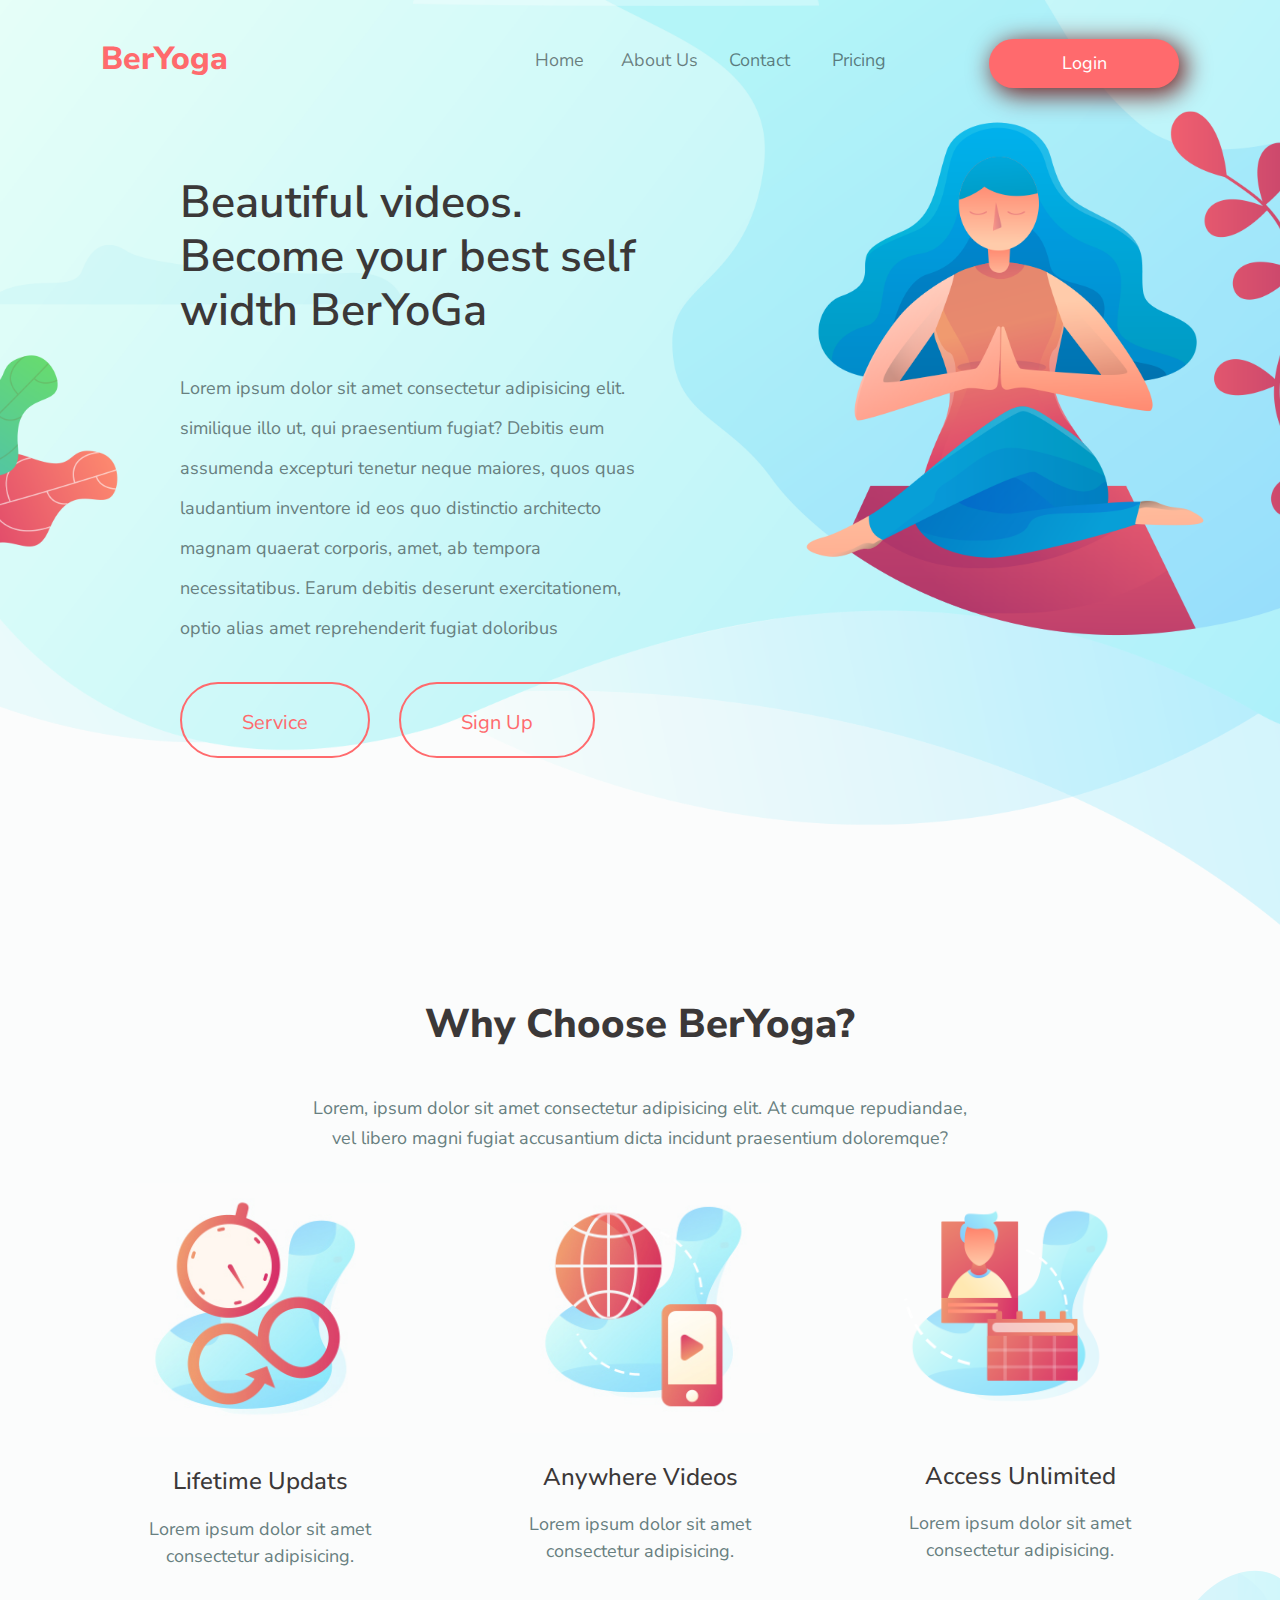
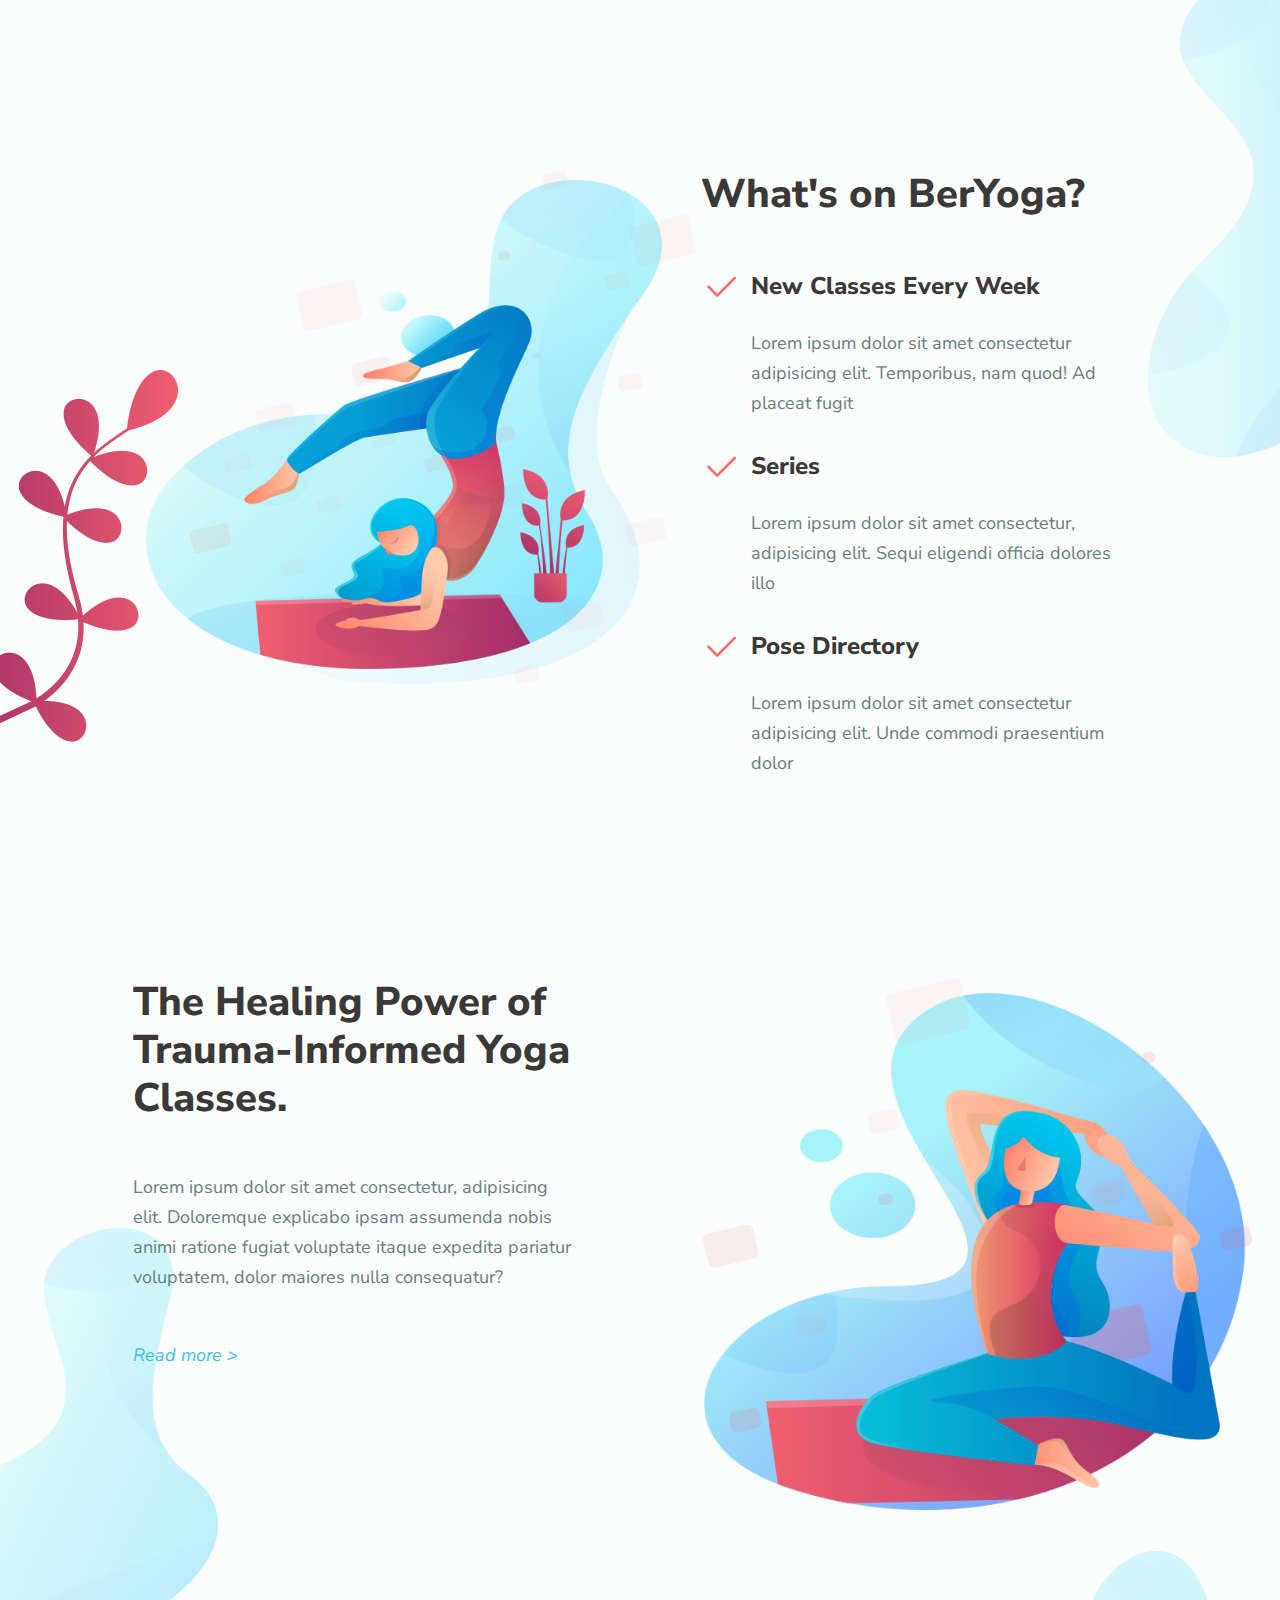
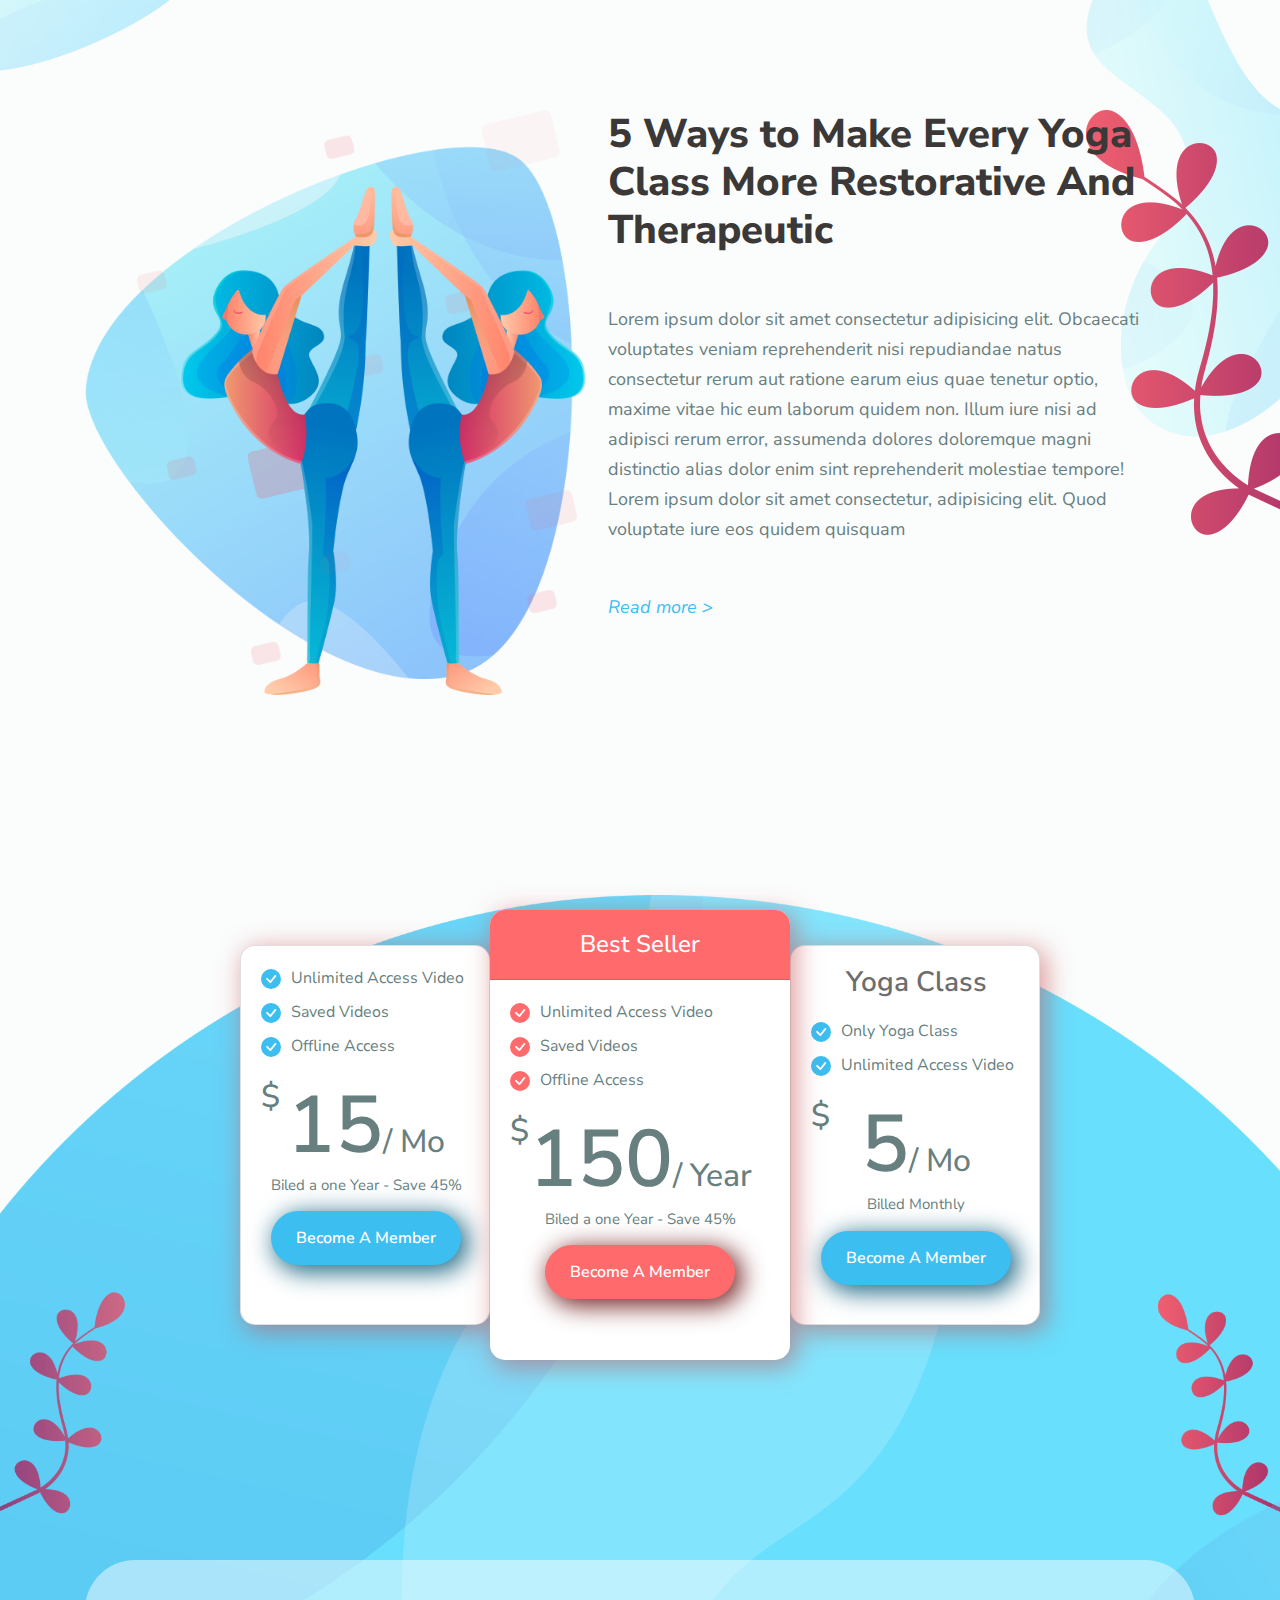
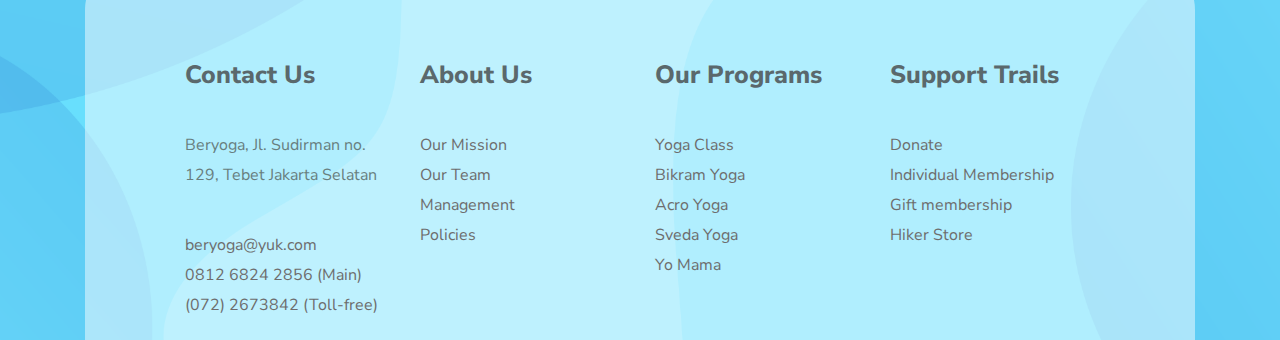
<file: index.html>
<!DOCTYPE html>
<html lang="en">
<head>
    <meta charset="UTF-8">
    <meta name="viewport" content="width=device-width, initial-scale=1.0">
    <title>Шаблон</title>
    <link rel="preconnect" href="https://fonts.gstatic.com">
<link href="https://fonts.googleapis.com/css2?family=Nunito+Sans:wght@200;400;600;800&display=swap" rel="stylesheet">
    <link rel="stylesheet" href="css/font-awesome.min.css">
    <link rel="stylesheet" href="css/bootstrap.min.css">
    <link rel="stylesheet" href="css/style2.css">
    <link rel="stylesheet" href="css/media2.css">
</head>
<body>
    <header>
        <div class="container">
            <nav class="navbar navbar-expand-lg navbar-light bg-light ">
                <a  href="#" class="navbar-brand">BerYoga</a>
                <button class="navbar-toggler" type="button" data-toggle="collapse" data-target="#navbarNav" aria-controls="navbarNav" aria-expanded="false" aria-label="Toggle navigation">
                  <span class="navbar-toggler-icon"></span>
                </button>
                <div class="collapse navbar-collapse " id="navbarNav">
                  <ul class="navbar-nav mr-0 ml-auto mb-lg-0 text-center ">
                    <li class="nav-item ">
                      <a class="nav-link" href="#">Home </a>
                    </li>
                    <li class="nav-item">
                      <a class="nav-link " href="#">About Us</a>
                    </li>
                    <li class="nav-item">
                      <a class="nav-link" href="#">Contact</a>
                    </li>
                    <li class="nav-item">
                      <a class="nav-link ">Pricing</a>
                    </li>
                    <li class="nav-item item-btn">
                        <a class="nav-link btn ">Login</a>
                      </li>
                  </ul>
                </div>
            
              </nav>
              <div class="row">
                  <div class="col-xl-1"></div>
                  <div class="col-xl-6">
                      <h1><span>Beautiful videos.</span>Become your best self width BerYoGa </h1>
                      <div class="text"><p >Lorem ipsum dolor sit amet consectetur adipisicing elit. similique 
                          illo ut, qui praesentium fugiat? Debitis eum assumenda excepturi tenetur neque maiores, quos quas laudantium inventore id eos quo distinctio architecto magnam quaerat corporis, amet, ab tempora necessitatibus. Earum debitis deserunt exercitationem, optio alias amet reprehenderit fugiat doloribus </p>
                        </div>
                        <div class="service">
                            <a href="">Service</a>
                            <a href="">Sign Up</a>
                        </div>
                  </div>
              </div>
        </div>
    </header>
    <section class="choose">
        <div class="container">
            <div class="box  ">
            <h2 class="text-center">Why Choose BerYoga?</h2>
            <p class="text-center">Lorem, ipsum dolor sit amet consectetur adipisicing elit. At cumque repudiandae, vel libero magni fugiat accusantium dicta incidunt praesentium doloremque?</p>
        </div>
        <div class="row">
            <div class="col-xl-4">
                <div class="block">
                    <img src="images/maket-dlya-sajta-jogi_03.jpg" alt="">
                    <h4 >Lifetime Updats</h4>
                    <p >Lorem ipsum dolor sit amet consectetur adipisicing.</p>
                </div>
            </div>
            <div class="col-xl-4">
                <div class="block">
                    <img src="images/maket-dlya-sajta-jogi_05.jpg" alt="">
                    <h4 >Anywhere Videos</h4>
                    <p >Lorem ipsum dolor sit amet consectetur adipisicing.</p>
                </div>
            </div>
            <div class="col-xl-4">
                <div class="block">
                    <img src="images/maket-dlya-sajta-jogi_07.png" alt="">
                    <h4>Access Unlimited</h4>
                    <p >Lorem ipsum dolor sit amet consectetur adipisicing.</p>
                </div>
            </div>
        </div>
        </div>
    </section>
    <section class="on">
        <div class="first"><img src="images/Vector Smart Object1.png" alt=""></div>
        <div class="second"><img src="images/3.png" alt=""></div>
        <div class="container">
            <div class="row justify-content-center">
               
                <div class="col-xl-5">
                <div class="yoga text-center"><img src="images/2.png" alt=""></div>
                
            </div>
            <div class="col-xl-1"></div>
            <div class="col-xl-5">
                <h2>What's on BerYoga?</h2>
                <div class="list">
                    <h4><svg xmlns="http://www.w3.org/2000/svg" width="40" height="40" fill="currentColor" class="bi bi-check2" viewBox="0 0 16 16">
                        <path d="M13.854 3.646a.5.5 0 0 1 0 .708l-7 7a.5.5 0 0 1-.708 0l-3.5-3.5a.5.5 0 1 1 .708-.708L6.5 10.293l6.646-6.647a.5.5 0 0 1 .708 0z"/>
                      </svg>New Classes Every Week</h4>
                    <p>Lorem ipsum dolor sit amet consectetur adipisicing elit. Temporibus, nam quod! Ad placeat fugit </p>
                    <h4><svg xmlns="http://www.w3.org/2000/svg" width="40" height="40" fill="currentColor" class="bi bi-check2" viewBox="0 0 16 16">
                        <path d="M13.854 3.646a.5.5 0 0 1 0 .708l-7 7a.5.5 0 0 1-.708 0l-3.5-3.5a.5.5 0 1 1 .708-.708L6.5 10.293l6.646-6.647a.5.5 0 0 1 .708 0z"/>
                      </svg>Series</h4>
                    <p>Lorem ipsum dolor sit amet consectetur, adipisicing elit. Sequi eligendi officia dolores illo </p>
                    <h4><svg xmlns="http://www.w3.org/2000/svg" width="40" height="40" fill="currentColor" class="bi bi-check2" viewBox="0 0 16 16">
                        <path d="M13.854 3.646a.5.5 0 0 1 0 .708l-7 7a.5.5 0 0 1-.708 0l-3.5-3.5a.5.5 0 1 1 .708-.708L6.5 10.293l6.646-6.647a.5.5 0 0 1 .708 0z"/>
                      </svg>Pose Directory</h4>
                    <p>Lorem ipsum dolor sit amet consectetur adipisicing elit. Unde commodi praesentium dolor </p>
                </div>
            </div>
            </div>
        </div>
        
    
    </section>
    <section class="power">
        <div class="third"><img src="images/the healing img.png" alt=""></div>
        
        <div class="container">
        <div class="row justify-content-center">
        <div class="col-xl-5">
       <div class="healing-power">
           <h2>The Healing Power of Trauma-Informed Yoga Classes.</h2>
           <p>Lorem ipsum dolor sit amet consectetur, adipisicing elit. Doloremque explicabo ipsam assumenda nobis animi ratione fugiat voluptate itaque expedita pariatur voluptatem, dolor maiores nulla consequatur?</p>
           <a href="" class="read-more">Read more</a>
       </div>
        </div>
        <div class="col-xl-1">

        </div>
        <div class="col-xl-5">
            <div class="power-item">
            <img src="images/10.png" alt="">
        </div>
        </div>

        </div>
    </div>
    </section>
    <section class="ways">
        <div class="fourth"><img src="images/the healing.png" alt=""></div>
        <div class="fifth"><img src="images/11.png" alt=""></div>
        <div class="container">
        <div class="row">
            <div class="col-xl-5">
                <div class="ways-img">
                    <img src="images/5ways.png" alt="">
                </div>
            </div>
            
            <div class="col-xl-6 ml-5">
                <div class="text-item text-left">
                <h2 class="clone">5 Ways to Make Every Yoga Class More Restorative And Therapeutic</h2>
                <p>Lorem ipsum dolor sit amet consectetur adipisicing elit. Obcaecati voluptates veniam reprehenderit nisi repudiandae natus consectetur rerum aut ratione earum eius quae tenetur optio, maxime vitae hic eum laborum quidem non. Illum iure nisi ad adipisci rerum error, assumenda dolores doloremque magni distinctio alias dolor enim sint reprehenderit molestiae tempore! Lorem ipsum dolor sit amet consectetur, adipisicing elit. Quod voluptate iure eos quidem quisquam</p>
                <a href="" class="read-more ">Read more</a>
            </div>
            </div>
        </div>
    </div>
    </section>

 
    <footer>
            <div class="container justify-content-center d-flex">
                
                <div class="card">
                    <div class="card-body">
                        <ul>
                            <li><svg xmlns="http://www.w3.org/2000/svg" width="20" height="20" fill="currentColor" class="bi bi-check-circle-fill" viewBox="0 0 16 16">
                              <path d="M16 8A8 8 0 1 1 0 8a8 8 0 0 1 16 0zm-3.97-3.03a.75.75 0 0 0-1.08.022L7.477 9.417 5.384 7.323a.75.75 0 0 0-1.06 1.06L6.97 11.03a.75.75 0 0 0 1.079-.02l3.992-4.99a.75.75 0 0 0-.01-1.05z"/>
                            </svg>Unlimited Access Video</li>
                            <li><svg xmlns="http://www.w3.org/2000/svg" width="20" height="20" fill="currentColor" class="bi bi-check-circle-fill" viewBox="0 0 16 16">
                              <path d="M16 8A8 8 0 1 1 0 8a8 8 0 0 1 16 0zm-3.97-3.03a.75.75 0 0 0-1.08.022L7.477 9.417 5.384 7.323a.75.75 0 0 0-1.06 1.06L6.97 11.03a.75.75 0 0 0 1.079-.02l3.992-4.99a.75.75 0 0 0-.01-1.05z"/>
                            </svg>Saved Videos</li>
                            <li><svg xmlns="http://www.w3.org/2000/svg" width="20" height="20" fill="currentColor" class="bi bi-check-circle-fill" viewBox="0 0 16 16">
                              <path d="M16 8A8 8 0 1 1 0 8a8 8 0 0 1 16 0zm-3.97-3.03a.75.75 0 0 0-1.08.022L7.477 9.417 5.384 7.323a.75.75 0 0 0-1.06 1.06L6.97 11.03a.75.75 0 0 0 1.079-.02l3.992-4.99a.75.75 0 0 0-.01-1.05z"/>
                            </svg>Offline Access</li>
                        </ul>
                        <h2><span>15</span>/ Mo</h2>
                        <p>Biled a one Year - Save 45%</p>
                        <div class="button"><a href="">Become A Member</a></div>
                    </div>
                </div>
                  
                <div class="card1">
                  <div class="card-header">
                      <h4>Best Seller</h4>
                  </div>
                  <div class="card-body">
                      <ul>
                          <li><svg xmlns="http://www.w3.org/2000/svg" width="20" height="20" fill="currentColor" class="bi bi-check-circle-fill" viewBox="0 0 16 16">
                            <path d="M16 8A8 8 0 1 1 0 8a8 8 0 0 1 16 0zm-3.97-3.03a.75.75 0 0 0-1.08.022L7.477 9.417 5.384 7.323a.75.75 0 0 0-1.06 1.06L6.97 11.03a.75.75 0 0 0 1.079-.02l3.992-4.99a.75.75 0 0 0-.01-1.05z"/>
                          </svg>Unlimited Access Video</li>
                          <li><svg xmlns="http://www.w3.org/2000/svg" width="20" height="20" fill="currentColor" class="bi bi-check-circle-fill" viewBox="0 0 16 16">
                            <path d="M16 8A8 8 0 1 1 0 8a8 8 0 0 1 16 0zm-3.97-3.03a.75.75 0 0 0-1.08.022L7.477 9.417 5.384 7.323a.75.75 0 0 0-1.06 1.06L6.97 11.03a.75.75 0 0 0 1.079-.02l3.992-4.99a.75.75 0 0 0-.01-1.05z"/>
                          </svg>Saved Videos</li>
                          <li><svg xmlns="http://www.w3.org/2000/svg" width="20" height="20" fill="currentColor" class="bi bi-check-circle-fill" viewBox="0 0 16 16">
                            <path d="M16 8A8 8 0 1 1 0 8a8 8 0 0 1 16 0zm-3.97-3.03a.75.75 0 0 0-1.08.022L7.477 9.417 5.384 7.323a.75.75 0 0 0-1.06 1.06L6.97 11.03a.75.75 0 0 0 1.079-.02l3.992-4.99a.75.75 0 0 0-.01-1.05z"/>
                          </svg>Offline Access</li>
                      </ul>
                      <h2><span>150</span>/ Year</h2>
                      <p>Biled a one Year - Save 45%</p>
                      <div class="button"><a href="">Become A Member</a></div>
                  </div>
                </div>
                <div class="card">
                    <div class="card-body">
                   <h3 class="">Yoga Class</h3>
                   <ul>
                       <li><svg xmlns="http://www.w3.org/2000/svg" width="20" height="20" fill="currentColor" class="bi bi-check-circle-fill" viewBox="0 0 16 16">
                        <path d="M16 8A8 8 0 1 1 0 8a8 8 0 0 1 16 0zm-3.97-3.03a.75.75 0 0 0-1.08.022L7.477 9.417 5.384 7.323a.75.75 0 0 0-1.06 1.06L6.97 11.03a.75.75 0 0 0 1.079-.02l3.992-4.99a.75.75 0 0 0-.01-1.05z"/>
                      </svg>Only Yoga Class</li>
                       <li><svg xmlns="http://www.w3.org/2000/svg" width="20" height="20" fill="currentColor" class="bi bi-check-circle-fill" viewBox="0 0 16 16">
                        <path d="M16 8A8 8 0 1 1 0 8a8 8 0 0 1 16 0zm-3.97-3.03a.75.75 0 0 0-1.08.022L7.477 9.417 5.384 7.323a.75.75 0 0 0-1.06 1.06L6.97 11.03a.75.75 0 0 0 1.079-.02l3.992-4.99a.75.75 0 0 0-.01-1.05z"/>
                      </svg>Unlimited Access Video</li>
                      <h2><span>5</span>/ Mo</h2>
                      <p>Billed Monthly</p>
                      <div class="button"><a href="">Become A Member</a></div>
                   </ul>
                </div>
                </div>
            </div>
            <div class="container">
            <div class="ft">
                <div class="row">
                  <div class="col-xl-3 col-lg-3">
                      <h3>Contact Us</h3>
                      <p>Beryoga, Jl. Sudirman no. 129, Tebet Jakarta Selatan</p>
                      <ul>
                          <li><a href="">beryoga@yuk.com</a></li>
                          <li><a href="">0812 6824 2856 (Main)</a></li>
                          <li><a href="">(072) 2673842 (Toll-free)</a></li>
                      </ul>
                  </div>
                  <div class="col-xl-3 col-lg-3">
                     <h3>About Us</h3>
                     <ul>
                         <li><a href="">Our Mission</a></li>
                         <li><a href="">Our Team</a></li>
                         <li><a href="">Management</a></li>
                         <li><a href="">Policies</a></li>
                     </ul>
                  </div>
                  <div class="col-xl-3 col-lg-3">
                       <h3>Our Programs</h3>
                       <ul>
                           <li><a href="">Yoga Class</a></li>
                           <li><a href="">Bikram Yoga</a></li>
                           <li><a href="">Acro Yoga</a></li>
                           <li><a href="">Sveda Yoga</a></li>
                           <li><a href="">Yo Mama</a></li>
                       </ul>
                  </div>
                  <div class="col-xl-3 col-lg-3">
                       <h3>Support Trails</h3>
                       <ul>
                           <li><a href="">Donate</a></li>
                           <li><a href="">Individual Membership</a></li>
                           <li><a href="">Gift membership</a></li>
                           <li><a href="">Hiker Store</a></li>
                       </ul>
                  </div>
                </div>
            </div>
        </div>
    </footer>
    
    
    
    
    
    
    
    
    
    <script src="js/jquery-3.5.1.min.js"></script>
    <script src="js/popper.min.js"></script>
    <script src="js/bootstrap.min.js"></script>
</body>
</html>
</file>
<file: css/style2.css>
h1,h2,h3,h4,h5,h6,ul,ol,p{
    margin: 0;
    padding: 0;
}

ul{
    list-style: none;
}

a,
a:hover{
    text-decoration: none;
}

body{
   
   background: #fbfcfc;
   font-family: 'Nunito Sans'
}
header{
    background: url('../images/Warstwa 1.png')no-repeat center center/ cover;
    width: 100%;
    height: 1000px;
}
.navbar{
    background: none !important;
    align-items: flex-end;
    padding-top: 30px;
}
.navbar-brand{
    font-weight: 800;
    color: #ff6a6d !important;
    font-size: 32px;
    font-family: 'Nunito Sans';
}
.nav-link{
    font-size: 18px;
    font-family: 'Nunito Sans';
    width: 100px;

}
 .nav-link:hover {
    font-weight: 600;
    color: #ff6a6d !important;

}
.btn{
    background: #ff6a6d;
    padding: 10px 30px;
    margin-left: 80px;
    font-size: 18px;
    width: 190px;
    border-radius: 50px;
    color: #fff !important;
    box-shadow:5px 5px 24px 2px #752425;

    
}
.btn:hover{
    color: #fff !important;
}
h1{
   font-size: 45px;
   margin: 80px 0 30px;
   color:#3b3838;
   font-family: 'Nunito Sans';
   font-weight: 600;
   
   
   
}
h1 span{
    display: flex;
}
.text{
    line-height: 40px;
    
}
.text p{
    max-width: 485px;
    color: #687f80;
    font-size: 18px;
   
}
.service a{
    border: 2px solid #ff6a6d;
    border-radius: 50px;
    padding: 25px 60px 20px;
    color: #ff6a6d;
    margin-right: 25px;
    font-weight: 400;
    font-size: 20px;
    
}
.service{
    margin-top: 60px;
}
.service a:hover{
    background: #ff6a6d;
    color: #fff;
    transition: 0.5s;
    box-shadow:5px 5px 24px 2px #752425;
}
.box p{
    max-width: 666px;
    margin: 0 auto;
    margin-top: 45px;
    color: #687f80;
    line-height: 30px;
    font-size: 18px;
}
.box h2{
    font-weight: 800;
    color: #3b3838;
    font-size: 40px;
}
.block{
    width: 270px;
    margin: 0 auto;
    text-align: center;
    margin-top: 30px;
}
.block img{
    width: 260px;
}
.block p{
    color: #687f80;
    font-size: 18px;
}
.block h4{
    color: #3b3838;
    margin: 30px 0 20px;

}
.on .row{
    margin: 0;
}
.on{
    margin-top: 200px;
}
.on h2{
  font-weight: 800;
  color: #3b3838;
  margin-bottom: 50px;
  font-size: 40px;
}
.second img{
    max-width: 600px;
    max-width: 600px;
}

.first{
    position: relative;
}
.first img{
    position: absolute;
    top: 200px;
}
.second{
    position: relative;
}
.second img{
    position: absolute;
    right: 0;
    top: -200px;
}
.yoga img{
    max-width: 550px;
}
.list h4{
  margin:30px 0 20px;
  font-weight: 800;
  color: #3b3838;
  font-size: 24px;
}
.list p{
    color:#687f80;
    margin-left: 50px;
    line-height: 30px;
    font-size: 18px;
}
.list h4 svg{
    margin-right:10px;
    color: #ff6a6d;
}
.power{
    margin-top: 200px;
}
.healing-power h2{
   font-size: 40px;
   font-weight: 800;
   color: #3b3838;
}
.healing-power p{
    color: #687f80;
    line-height: 30px;
    margin: 50px 0 50px;
    font-size: 18px;
}
.read-more{
 color: #3cbef1;
 font-size: 18px;
 font-style: italic;
}
.read-more::after{
    content: ">";
    margin-left: 5px;
}
.power-item img{
    max-width: 550px;
}
.third{
    position: relative;
}
.third img{
    position: absolute;
    margin-left: 0;
    top: 250px;
}
.fourth{
    position: relative;
}
.fourth img{
    position: absolute;
    right: 0;
    margin-top: -160px;
}
.fifth{
    position: relative;
}
.fifth img{
    position: absolute;
    right: 0;
}
.clone{
    font-weight: 800;
    color: #3b3838;
    margin-bottom: 50px;
    font-size: 40px;
}
.ways {
    margin-top: 200px;
}
.ways-img img{
    max-width: 500px;
}
.text-item p{
    color: #687f80;
    line-height: 30px;
    margin: 50px 0 50px;
    font-size: 18px;
}

.text-item{

    margin: 0 auto;
    text-align: start;
}
footer{
    background: url('../images/Vector Smart Object copy 5.png') no-repeat top  center/ cover;
   
    margin-top: 200px;
}
.cards{
    max-width: 800px;
    margin: 0 auto;
    display: flex;
}
.card{
    width: 250px;
    height: 380px;
    margin-top: 50px;
    box-shadow:5px 5px 24px 2px #c74f5188; 
    z-index: 0;
    border-radius: 15px;
    
}
.card1{
    width: 300px;
    height: 450px;
    background: #fff;
    margin-top: 15px;
    box-shadow:5px 5px 24px 2px #c74f5188; 
    border-radius: 15px;
    z-index: 1;
}
.card-header{
    background: #ff6a6d;
    border-radius: 15px;
    text-align: center;
    color: #fff;
    font-weight: 800;
    font-family: 'Nunito Sans';
    padding: 20px;
    width: 100%;
    border-radius: 15px 15px 0 0 !important;
}
.card-body svg{
    color: #ff6a6d;
    margin-right: 10px;
    
}
.card-body li{
  color: #687f80;
  margin-bottom: 10px;
}
.card-body h2{
    color: #687f80;
    text-align: center;
    margin-top: 20px;
    position: relative;

}
.card-body h2 span{
    font-size: 80px;
    font-weight: 600;
    
}
.card-body h2::before{
    content: "$";
    top: 0px;
    left: 0;
    position: absolute;
}
.card-body p{
    font-size: 15px;
    color: #687f80;
    text-align: center;
}
.card-body .button{
  display: flex;
   justify-content: center;
   margin-top: 15px;
   
  
}
.card-body{
    width: 300px;
}
.card-body .button a{
    background: #ff6a6d;
    padding: 15px 25px;
    border-radius: 50px;
    color:#fff !important;
    font-weight: 600;
    box-shadow:5px 5px 24px 2px #752425;
}


.card .card-body li svg{
    color: #3cbef1;
}
.card .card-body{
    width: 250px;
}
.card .card-body h3{
    text-align: center;
    color: #6d6d6d;
    font-weight: 600;
    margin-bottom: 20px;
}
.card .button a{
    background: #3cbef1;
    box-shadow:5px 5px 24px 2px #1e6986;
}
.ft{
  margin-top: 200px;
  background: rgba(255, 255, 255, 0.479);
  padding: 100px 100px 20px 100px;
  border-radius: 50px 50px 0 0;
}
.ft ul{
   
}
.ft li {
   line-height: 30px;
}
.ft p{
    line-height: 30px;
    color: #687f80;
    margin-bottom: 40px;
}
.ft h3{
    color: #5a686c;
    font-size: 25px;
    margin-bottom: 40px;
    font-weight: 800;
}
.ft li a{
    color: #6d6d6d !important;
}
</file>
<file: css/media2.css>
@media (max-width:1199.98px) {
   h1 {
       max-width: 400px;
   } 
}
@media (max-width:991.98px) {
  .nav-link{
      width: 100%;
  }  
  .btn{
      margin: 0;
      width: 190px;
  }
  .item-btn{
      margin: 10px auto;
  }
  footer .container{
      flex-direction: column;
  }
  .card{
      margin-top: 10px;
      margin: 0 auto;
  }
  .card1{
      margin: 0 auto;
  }
 .ft .row{
  margin-left: 50%;
  transform: translate(-50%);

 }
 .card1{
    margin-top: 20px;
    margin-bottom: 20px;
}
 
  
  
}
@media (max-width:767px) {
    
}
@media (max-width:575.98px) {
    .ways-img img{
        max-width: 250px;
    }
    .power-item img{
        max-width: 250px;
    }
    .power-item{
        text-align: center;
    }
    .yoga img{
        max-width: 250px;
        
    }
    .on{
        margin-top: 100px;
    }
    .first img{
       width: 100px;
        top: 0;
    }
    header{
        background: url('../images/Warstwa 1.png') no-repeat right center/ cover;
    }
    h1{
        background: rgba(255, 255, 255, 0.562);
        border-radius: 50px;
        padding: 10px 10px;
    }
    .text{
        background: rgba(255, 255, 255, 0.753);
        padding: 10px 15px;
        border-radius: 50px;
        color: #3b3838;
    }
    .service{
        text-align:center ;
    }
    .service a{
       padding: 10px 25px;
       font-size: 15px;
       border:3px solid #fff;
       color: #fff;
       background: #ff6a6d;
    }
    .box{
        position: static !important;
        margin-top: 80px;
    }
    .ft{
        padding: 20px ;
        
    }
    header .col-xl-6 .text{
       display: none;
    }
    h1{
        font-size: 30px;
        padding: 10px 20px;
    }
    .navbar-nav{
        display: flex;
        flex-direction: column;
    }
    .fifth{
        display: none;
    }
    
}
</file>
